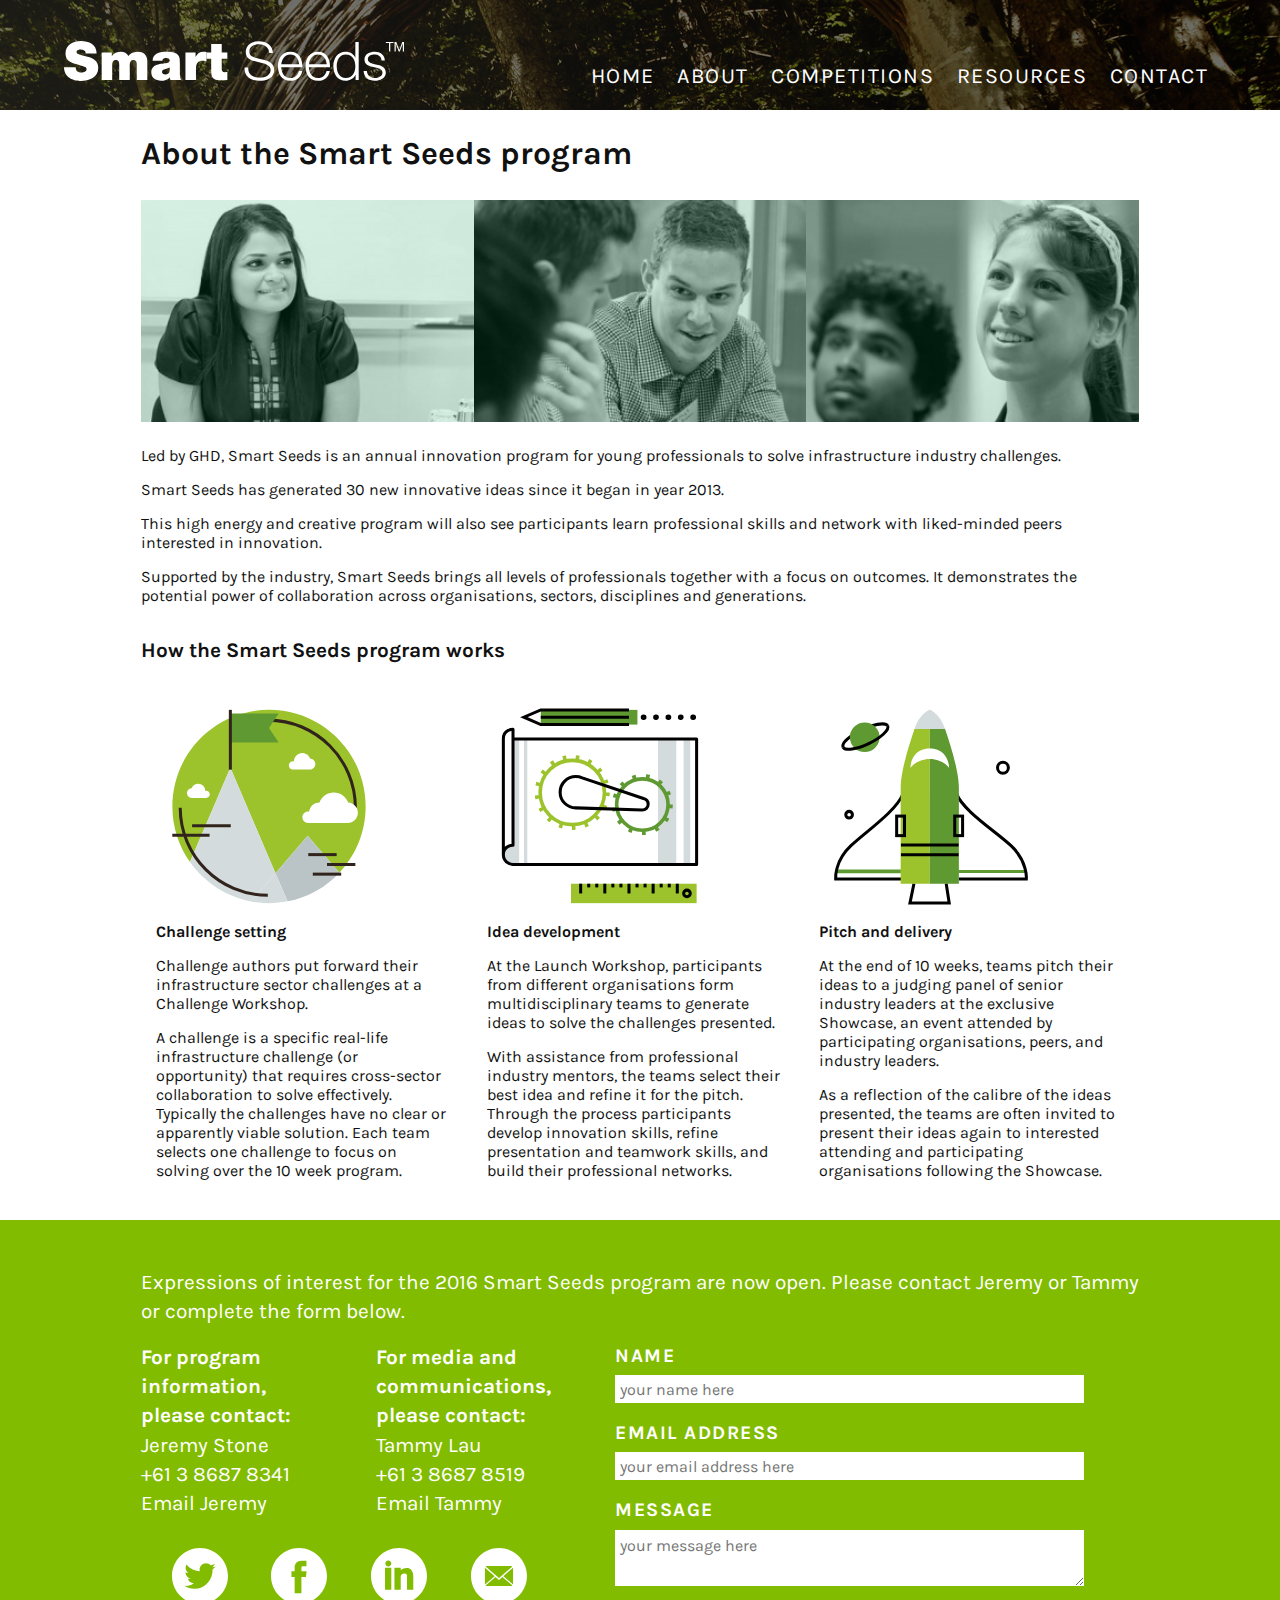
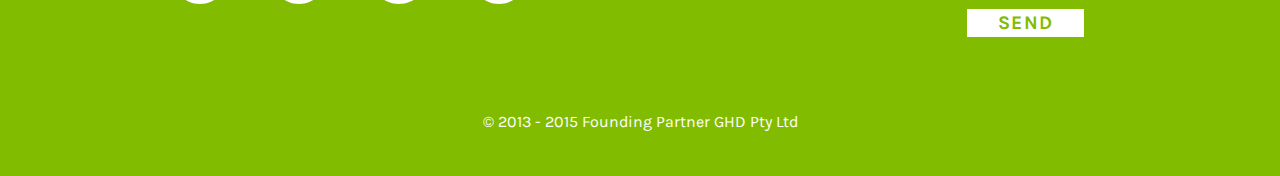
<file: about.html>
<!DOCTYPE html>
<html>
  <head>
    <link href="http://fonts.googleapis.com/css?family=Karla:400,700,400italic" rel="stylesheet" type="text/css">
    <title>Smart Seeds | Fresh Ideas for our future infrastructure</title>
		<link rel="stylesheet" href="css/reset.css">
    <link rel="stylesheet" href="css/styles.css">
    <meta name="viewport" content="width=device-width, initial-scale=1">
  </head>

  <body>

    <!-- additionalhead used on all pages other than front index page -->
    <header id="additionalhead">
      <a href="index.html"><img class="toplogo" src="images/logo_white.svg" width=340px height=42px alt="Smart Seeds logo"></a>
      <!-- 3 varietions on navigation for responsiveness -->
      <nav>
        <ul id="desktopnav" class="uppercase">
          <li><a href="index.html">HOME</a></li>
          <li><a href="about.html">ABOUT</a></li>
          <li><a href="#">COMPETITIONS</a></li>
          <li><a href="resources.html">RESOURCES</a></li>
          <li><a href="#">CONTACT</a></li>
        </ul>

        <!-- tablet navigation changes when media query applied -->
        <p class="tablethamburger whitetext uppercase weight700">MENU</p>
        <ul id="tabletnav" class="uppercase">
          <li><a href="index.html">HOME</a></li>
          <li><a href="about.html">ABOUT</a></li>
          <li><a href="#">COMPETITIONS</a></li>
          <li><a href="resources.html">RESOURCES</a></li>
          <li><a href="#">CONTACT</a></li>
        </ul>

        <!-- mobile navigation changes when media query applied -->
        <p class="mobilehamburger whitetext uppercase greenbackground weight700">MENU<p>
        <ul id="mobilenav" class="uppercase">
          <li><a href="index.html">HOME</a></li>
          <li><a href="about.html">ABOUT</a></li>
          <li><a href="#">COMPETITIONS</a></li>
          <li><a href="resources.html">RESOURCES</a></li>
          <li><a href="#">CONTACT</a></li>
        </ul>
      </nav>
    </header>

    <!-- main content for the page -->
    <section class= "maincontainer">

      <h1 class="weight700">About the Smart Seeds program</h1>
      <div class="mainimages"><img src="images/about-1-300x200.jpg" width=33.334%><img src="images/about-2-300x200.jpg" width=33.334%><img src="images/about-3-300x200.jpg" width=33.334%></div>
      <div class="mainimagesmobile"><img src="images/about-1-300x200.jpg" width=100%></div>

        <p>Led by GHD, Smart Seeds is an annual innovation program for young professionals to solve infrastructure industry challenges.</p>
        <p>Smart Seeds has generated 30 new innovative ideas since it began in year 2013.</p>
        <p>This high energy and creative program will also see participants learn professional skills and network with liked-minded peers interested in innovation.</p>
        <p>Supported by the industry, Smart Seeds brings all levels of professionals together with a focus on outcomes. It demonstrates the potential power of collaboration across organisations, sectors, disciplines and generations.</p>

      <h5 class="weight700">How the Smart Seeds program works</h5>
      <ul class="maintext">
        <li><img src="images/challengesetting.svg" alt="Challenge setting"><br>
          <p class="weight700">Challenge setting</p>
          <p>Challenge authors put forward their infrastructure sector challenges at a Challenge Workshop.</p>
          <p>A challenge is a specific real-life infrastructure challenge (or opportunity) that requires cross-sector collaboration to solve effectively. Typically the challenges have no clear or apparently viable solution. Each team selects one challenge to focus on solving over the 10 week program.</p>
        </li>
        <li><img src="images/ideadevelopment.svg" alt="Idea development"><br>
          <p class="weight700">Idea development</p>
          <p>At the Launch Workshop, participants from different organisations form multidisciplinary teams to generate ideas to solve the challenges presented.</p>
          <p>With assistance from professional industry mentors, the teams select their best idea and refine it for the pitch. Through the process participants develop innovation skills, refine presentation and teamwork skills, and build their professional networks.</p>
        </li>
        <li><img src="images/pitchanddelivery.svg" alt="Pitch and delivery"><br>
          <p class="weight700">Pitch and delivery</p>
          <p>At the end of 10 weeks, teams pitch their ideas to a judging panel of senior industry leaders at the exclusive Showcase, an event attended by participating organisations, peers, and industry leaders.</p>
          As a reflection of the calibre of the ideas presented, the teams are often invited to present their ideas again to interested attending and participating organisations following the Showcase.</p>
        </li>
      </ul>
    </section>

    <!-- The contact information and form at the bottom of each page -->
    <section id="contact" class= "greenbackground group whitetext keytext">
      <p>Expressions of interest for the 2016 Smart Seeds program are now open.
        Please contact Jeremy or Tammy or complete the form below.</p>
        <div>
          <div id="left" class="halfwidth">
            <div class="contactsingle">
              <span class="weight700">For program information,
                <br>please contact:</span>
              <ul class="contact-detail-list">
                <li>Jeremy Stone</li>
                <li><a href="tel://+61 3 8687 8341">+61 3 8687 8341</a></li>
                <li><a href="mailto:jeremy.stone@ghd.com?subject=Enquiry regarding Smart Seeds 2016">Email Jeremy</a></li>
              </ul>
            </div>
            <div class="contactsingle">
              <span class="weight700">For media and communications,<br>
                please contact:</span>
              <ul class="contact-detail-list">
                <li>Tammy Lau</li>
                <li><a href="tel://+61 3 8687 8519">+61 3 8687 8519</a></li>
                <li><a href="mailto:tammy.lau@ghd.com?subject=Enquiry regarding Smart Seeds 2016">Email Tammy</a></li>
              </ul>
            </div>
            <ul class="socialmedia centretext">
              <li><a href="https://twitter.com/smartseedsgrow" target="_blank"><img src="images/twitter.svg" alt="Twitter" width=56px height=56px></a></li>
              <li><a href="https://www.facebook.com/media/set/?set=a.546420145378552.1073741825.192024810818089&type=3" target="_blank"><img src="images/facebook.svg" alt="Facebook" width=56px height=56px></a></li>
              <li><a href="https://www.linkedin.com/grp/home?gid=6786988" target="_blank"><img src="images/linkedin.svg" alt="LinkedIn" width=56px height=56px></a></li>
              <li><a href="mailto:kevin.begg@ghd.com?subject=Enquiry regarding Smart Seeds 2016"><img src="images/email.svg" alt="Email" width=56px height=56px></a></li>
            </ul>
          </div>
          <fieldset id="right" class="halfwidth">
              <form class="font1p2rem">
                <label class="uppercase weight700 whitetext">Name</label><br>
                <input type="text" name="name" class="forminput" placeholder="your name here">
                <br>
                <label class="uppercase weight700 whitetext">Email address</label><br>
                <input type="email" name="email" class="forminput" placeholder="your email address here">
                <br>
                <label class="uppercase weight700 whitetext">Message</label><br>
                <textarea name="message" class="forminput" placeholder="your message here"></textarea>
                <br>
                <input type="submit" class="greentext font1p2rem uppercase weight700" value="SEND">
              </form>
          </fieldset>
          <ul class="socialmediamobile centretext">
            <li><a href="https://twitter.com/smartseedsgrow" target="_blank"><img src="images/twitter.svg" alt="Twitter" width=56px height=56px></a></li>
            <li><a href="https://www.facebook.com/media/set/?set=a.546420145378552.1073741825.192024810818089&type=3" target="_blank"><img src="images/facebook.svg" alt="Facebook" width=56px height=56px></a></li>
            <li><a href="https://www.linkedin.com/grp/home?gid=6786988" target="_blank"><img src="images/linkedin.svg" alt="LinkedIn" width=56px height=56px></a></li>
            <li><a href="mailto:kevin.begg@ghd.com?subject=Enquiry regarding Smart Seeds 2016"><img src="images/email.svg" alt="Email" width=56px height=56px></a></li>
          </ul>
        </div>
    </section>

    <!-- Footer -->
    <footer class= "greenbackground">
      <p class="whitetext centretext">&copy; 2013 - 2015 Founding Partner GHD Pty Ltd</p>
    </footer>

    <!-- Scripts go here -->
    <script src="http://code.jquery.com/jquery-1.11.3.min.js"></script>
    <script src="js/script.js"></script>

  </body>

  </html>
</file>
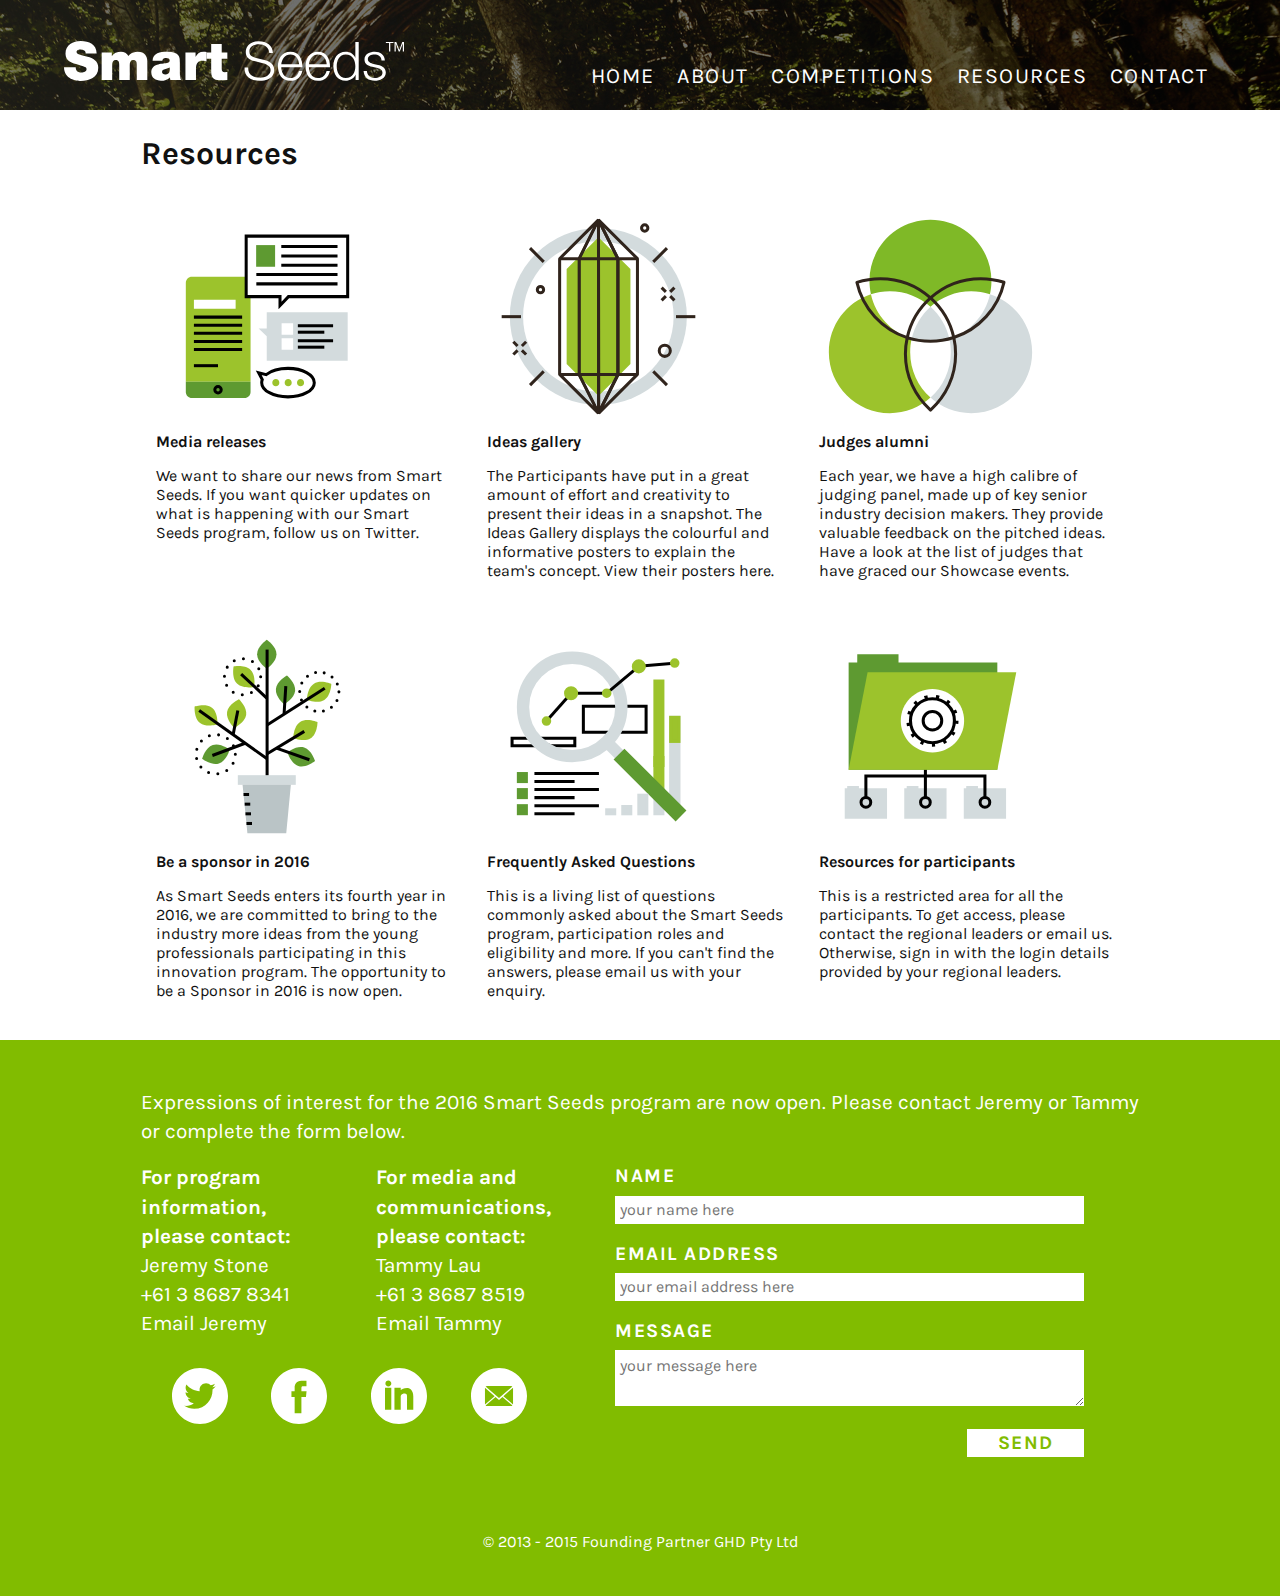
<file: resources.html>
<!DOCTYPE html>
<html>
  <head>
    <link href="http://fonts.googleapis.com/css?family=Karla:400,700,400italic" rel="stylesheet" type="text/css">
    <title>Smart Seeds | Fresh Ideas for our future infrastructure</title>
		<link rel="stylesheet" href="css/reset.css">
    <link rel="stylesheet" href="css/styles.css">
    <meta name="viewport" content="width=device-width, initial-scale=1">
  </head>

  <body>

    <!-- additionalhead used on all pages other than front index page -->
    <header id="additionalhead">
      <a href="index.html"><img class="toplogo" src="images/logo_white.svg" width=340px height=42px alt="Smart Seeds logo"></a>
      <!-- 3 varietions on navigation for responsiveness -->
      <nav>
        <ul id="desktopnav" class="uppercase">
          <li><a href="index.html">HOME</a></li>
          <li><a href="about.html">ABOUT</a></li>
          <li><a href="#">COMPETITIONS</a></li>
          <li><a href="resources.html">RESOURCES</a></li>
          <li><a href="#">CONTACT</a></li>
        </ul>

        <!-- tablet navigation changes when media query applied -->
        <p class="tablethamburger whitetext uppercase weight700">MENU</p>
        <ul id="tabletnav" class="uppercase">
          <li><a href="index.html">HOME</a></li>
          <li><a href="about.html">ABOUT</a></li>
          <li><a href="#">COMPETITIONS</a></li>
          <li><a href="resources.html">RESOURCES</a></li>
          <li><a href="#">CONTACT</a></li>
        </ul>

        <!-- mobile navigation changes when media query applied -->
        <p class="mobilehamburger whitetext uppercase greenbackground weight700">MENU<p>
        <ul id="mobilenav" class="uppercase">
          <li><a href="index.html">HOME</a></li>
          <li><a href="about.html">ABOUT</a></li>
          <li><a href="#">COMPETITIONS</a></li>
          <li><a href="resources.html">RESOURCES</a></li>
          <li><a href="#">CONTACT</a></li>
        </ul>
      </nav>
    </header>

    <!-- main content for the page -->
    <section class= "maincontainer">
      <h1 class="weight700">Resources</h1>
      <ul class="maintext">
        <li><img src="images/mediarelease.svg" alt="Challenge setting"><br>
          <p class="weight700">Media releases</p>
          <p>We want to share our news from Smart Seeds. If you want quicker updates on what is happening with our Smart Seeds program, follow us on Twitter.</p>
        </li>
        <li><img src="images/ideasgallery.svg" alt="Idea development"><br>
          <p class="weight700">Ideas gallery</p>
          <p>The Participants have put in a great amount of effort and creativity to present their ideas in a snapshot. The Ideas Gallery displays the colourful and informative posters to explain the team's concept. View their posters here.</p>
        </li>
        <li><img src="images/judgesalumni.svg" alt="Pitch and delivery"><br>
          <p class="weight700">Judges alumni</p>
          Each year, we have a high calibre of judging panel, made up of key senior industry decision makers. They provide valuable feedback on the pitched ideas. Have a look at the list of judges that have graced our Showcase events.</p>
        </li>
      </ul>
      <ul class="maintext">
        <li><img src="images/sponsor.svg" alt="Challenge setting"><br>
          <p class="weight700">Be a sponsor in 2016</p>
          <p>As Smart Seeds enters its fourth year in 2016, we are committed to bring to the industry more ideas from the young professionals participating in this innovation program. The opportunity to be a Sponsor in 2016 is now open.</p>
        </li>
        <li><img src="images/faq.svg" alt="Idea development"><br>
          <p class="weight700">Frequently Asked Questions</p>
          <p>This is a living list of questions commonly asked about the Smart Seeds program, participation roles and eligibility and more. If you can't find the answers, please email us with your enquiry.</p>
        </li>
        <li><img src="images/resources.svg" alt="Pitch and delivery"><br>
          <p class="weight700">Resources for participants</p>
          This is a restricted area for all the participants. To get access, please contact the regional leaders or email us. Otherwise, sign in with the login details provided by your regional leaders.</p>
        </li>
      </ul>
    </section>

    <!-- The contact information and form at the bottom of each page -->
    <section id="contact" class= "greenbackground group whitetext keytext">
      <p>Expressions of interest for the 2016 Smart Seeds program are now open.
        Please contact Jeremy or Tammy or complete the form below.</p>
        <div>
          <div id="left" class="halfwidth">
            <div class="contactsingle">
              <span class="weight700">For program information,
                <br>please contact:</span>
              <ul class="contact-detail-list">
                <li>Jeremy Stone</li>
                <li><a href="tel://+61 3 8687 8341">+61 3 8687 8341</a></li>
                <li><a href="mailto:jeremy.stone@ghd.com?subject=Enquiry regarding Smart Seeds 2016">Email Jeremy</a></li>
              </ul>
            </div>
            <div class="contactsingle">
              <span class="weight700">For media and communications,<br>
                please contact:</span>
              <ul class="contact-detail-list">
                <li>Tammy Lau</li>
                <li><a href="tel://+61 3 8687 8519">+61 3 8687 8519</a></li>
                <li><a href="mailto:tammy.lau@ghd.com?subject=Enquiry regarding Smart Seeds 2016">Email Tammy</a></li>
              </ul>
            </div>
            <ul class="socialmedia centretext">
              <li><a href="https://twitter.com/smartseedsgrow" target="_blank"><img src="images/twitter.svg" alt="Twitter" width=56px height=56px></a></li>
              <li><a href="https://www.facebook.com/media/set/?set=a.546420145378552.1073741825.192024810818089&type=3" target="_blank"><img src="images/facebook.svg" alt="Facebook" width=56px height=56px></a></li>
              <li><a href="https://www.linkedin.com/grp/home?gid=6786988" target="_blank"><img src="images/linkedin.svg" alt="LinkedIn" width=56px height=56px></a></li>
              <li><a href="mailto:kevin.begg@ghd.com?subject=Enquiry regarding Smart Seeds 2016"><img src="images/email.svg" alt="Email" width=56px height=56px></a></li>
            </ul>
          </div>
          <fieldset id="right" class="halfwidth">
              <form class="font1p2rem">
                <label class="uppercase weight700 whitetext">Name</label><br>
                <input type="text" name="name" class="forminput" placeholder="your name here">
                <br>
                <label class="uppercase weight700 whitetext">Email address</label><br>
                <input type="email" name="email" class="forminput" placeholder="your email address here">
                <br>
                <label class="uppercase weight700 whitetext">Message</label><br>
                <textarea name="message" class="forminput" placeholder="your message here"></textarea>
                <br>
                <input type="submit" class="greentext font1p2rem uppercase weight700" value="SEND">
              </form>
          </fieldset>
          <ul class="socialmediamobile centretext">
            <li><a href="https://twitter.com/smartseedsgrow" target="_blank"><img src="images/twitter.svg" alt="Twitter" width=56px height=56px></a></li>
            <li><a href="https://www.facebook.com/media/set/?set=a.546420145378552.1073741825.192024810818089&type=3" target="_blank"><img src="images/facebook.svg" alt="Facebook" width=56px height=56px></a></li>
            <li><a href="https://www.linkedin.com/grp/home?gid=6786988" target="_blank"><img src="images/linkedin.svg" alt="LinkedIn" width=56px height=56px></a></li>
            <li><a href="mailto:kevin.begg@ghd.com?subject=Enquiry regarding Smart Seeds 2016"><img src="images/email.svg" alt="Email" width=56px height=56px></a></li>
          </ul>
        </div>
    </section>

    <!-- Footer -->
    <footer class= "greenbackground">
      <p class="whitetext centretext">&copy; 2013 - 2015 Founding Partner GHD Pty Ltd</p>
    </footer>

    <!-- Scripts go here -->
    <script src="http://code.jquery.com/jquery-1.11.3.min.js"></script>
    <script src="js/script.js"></script>

  </body>

  </html>
</file>
<file: css/styles.css>
/***************************
****************************
Blanket styles
****************************
***************************/

* {
  line-height: 140%;
}

body {
  color: #111;
  font-family: 'Karla', sans-serif;
  font-size: 16px;
}

/***************************
****************************
Header
****************************
***************************/

/*main page header*/
header {
  padding: 40px 5% 0 5%;
  background-image: url("../images/header_bg.jpg");
	background-size: cover;
	background-repeat: no-repeat;
}

/*sticky header on pages other than front page*/
#additionalhead {
  height: 110px;
}

#additionalhead.fixed {
  position:fixed;
  left:0;
  top:0;
  width:100%;
}

/***************************
****************************
Navigation
****************************
***************************/

nav {
  font-size: 1.35rem;
  height: 42px;
  padding-top: 22.5px;
	float: right;
  position: relative;
}

.toplogo {
  width: 340px;
  height: 42px;
  float: left;
}

ul#desktopnav li {
	display:inline;
	padding: 8px;
}

/*hide additional navs until media query is applied*/
#tabletnav, #mobilenav {
	display: none;
}

ul#tabletnav li {
	display:block;
  font-size: 1.2rem;
	padding: 8px;
  background-color: #81bc00;
  text-align: right;
}

.tablethamburger {
  padding-right: 8px;
  text-align: right;
  display: none;
}

ul#mobilenav li {
	display:block;
  font-size: 1.2rem;
	padding: 8px;
  background-color: #81bc00;
  text-align: left;
}

.mobilehamburger {
  padding-left: 8px;
  text-align: left;
  display: none;
  background-color: #000000;
}

/***************************
****************************
Text
****************************
***************************/

p {
  margin-bottom: 15px;
}

h1 {
  font-size: 2.6rem;
  padding: 80px 5% 60px 5%;
  clear: both;
}

.maincontainer h1 {
  font-size: 2rem;
  padding: 0 0 18px 0;
}

h2 {
  font-size: 1.3rem;
  padding-bottom: 18px;
}

h3 {
  font-size: 2rem;
  font-weight: 700;
  text-transform: uppercase;
  letter-spacing: 1.5px;
  text-align: center;
  padding-bottom: 20px;
}

h4 {
  font-size: 1.8rem;
  text-align: center;
}

h5 {
  font-size: 1.3rem;
  padding: 18px 0;
}

.uppercase {
  text-transform: uppercase;
  letter-spacing: 1.5px;
}

.centretext {
  text-align: center;
}

.keytext {
  font-size: 1.3rem;
  line-height: 140%;
}

.weight400 {
  font-weight: 400;
}

.weight700 {
	font-weight: 700;
}

.whitetext {
  color: #ffffff;
}

.greentext {
  color: #81bc00;
}

.font1p2rem {
  font-size: 1.2rem;
}

/***************************
****************************
Colour
****************************
***************************/

.greenbackground {
  background-color: #81bc00;
}

/***************************
****************************
Links
****************************
***************************/

#desktopnav a:link, #desktopnav a:visited, #tabletnav a:link, #tabletnav a:visited, #mobilenav a:link, #mobilenav a:visited, .bigactionbutton a:link, .bigactionbutton a:visited, .smallactionbutton a:link, .smallactionbutton a:visited {
    color: #ffffff;
}

#desktopnav a:hover, #desktopnav a:active {
    color: #81bc00;
}

#tabletnav a:hover, #tabletnav a:active, #mobilenav a:hover, #mobilenav a:active,
h3 a:hover, h3 a:active, a:active h3, a:hover h3 {
  color: #E6D3A3;
}

/***************************
****************************
Action buttons
****************************
***************************/

.smallactionbutton {
  width: 60%;
  margin: 0 auto;
  display: block;
  padding: 25px 5% 25px 5%;
  margin-bottom: 40px;
}

.bigactionbutton {
  width: 47%;
  height: 100%;
  float: left;
  margin: 0 0 0 3%;
  padding: 65px 5% 0 5%;
}

/***************************
****************************
Sections of the front page
****************************
***************************/

.summary {
  padding: 60px 11% 0px 11%;
}

.diagrams {
  width: 100%;
  padding: 20px 0 70px 0;
  margin: 0 auto;
}

.calltoaction {
  padding: 0 11% 80px 11%;
  height: 380px;
}

.vid {
 width: 47%;
 height: 100%;
 margin: 0 3% 0 0;
 float: left;
 background-color: blue;
}

.furtherinfo {
  padding: 0 11% 80px 11%;
  clear: both;
}

.sponsors {
  width: 47%;
  margin: 0 3% 0 0;
  padding: 20px 5% 20px 5%;
  float: left;
}

ul.sponsorlogos {
  padding: 20px 0 5px 0;
  line-height: 2.2rem;
}

ul.sponsorlogos li {
	display:inline;
  padding: 9px;
}

.mobilesponsors {
  display: none;
}

.twitter {
  width: 47%;
  margin: 0 0 80px 3%;
  float: left;
}

/***************************
****************************
For the javascript image flipping
****************************
***************************/

#theArt {
  overflow: hidden;
  width: 850px;
  margin: 0 auto;
}

.artGroup {
  display: inline-block;
  width: 280px;
  height: 280px;
  position: relative;
  padding: 20px;
}

.artwork {
  display: block;
  width: 100%;
  height: 100%;
  margin: 0 auto;
}

.artGroup img {
  width: 100%;
  height: 100%;
  position: absolute;
  display: block;
}

.artGroup .detail {
  display: block;
  background: #fff;
  width: 100%;
  height: 100%;
  position: absolute;
}

.artGroup .detail p {
  font-size: 1.2rem;
  text-align: center;
  margin: 0px;
  padding: 15px 1%;
  position: relative;
  top: 50%;
  transform: translateY(-50%);
}

/* Older Browsers */

.artGroup.slide { overflow: hidden; }

.artGroup.slide .detail { bottom: -364px; }

/* Newer Browsers */

.artGroup.flip {
  -webkit-perspective: 800px;
  perspective: 800px;
}

.artGroup.flip .artwork {
  -webkit-transition: -webkit-transform 1s ease;
  transition: transform 1s ease;
  -webkit-transform-style: preserve-3d;
  transform-style: preserve-3d;
}

.artGroup.flip .detail,
.artGroup.flip .theFlip {
  -webkit-transform: rotateY(-180deg);
  transform: rotateY(-180deg);
}

.artGroup.flip img,
.artGroup.flip .detail {
  -webkit-backface-visibility: hidden;
  backface-visibility: hidden;
}

/***************************
****************************
Sections of all pages other than front page
****************************
***************************/

.maincontainer {
  padding: 135px 11% 10px 11%;
}

.mainimages {
  width: 100%;
  margin: 10px 0 20px 0;
}

.maintext {
  width: 100%;
}

ul.maintext li {
	display:inline-block;
  vertical-align: top;
	padding: 15px;
  width: 32.8%;
}

ul.maintext li img{
	width: 75%;
  height: 75%;
}

/***************************
****************************
Contact section at bottom of every page
needed some fiddling to make it sit right
****************************
***************************/

#contact {
  width: 100%;
  padding: 48px 11% 0 11%;
  clear: both;
}

#left, #right {
  vertical-align: top;
}

.contactinfo {
  width: 50%;
  display: inline;
}

.emailus {
  display: inline-block;
  width: 100%;
}

.group:after {
  content: "";
  display: table;
  clear: both;
}

.halfwidth {
  display: inline-block;
  width: 47%;
}

.contactsingle {
  display: inline-block;
  vertical-align: text-top;
  width: 49%;
  padding-right: 3%;
  margin-bottom: 30px;
}

.contact-detail-list li a {
  color: #ffffff;
}

.socialmedia {
  width: 97%;
}

ul.socialmedia li {
	display:inline;
  padding: 0 8.5% 0 0;
  text-align: center;
}

.socialmediamobile {
  display: none;
}

ul.socialmediamobile li {
  display:inline;
  padding: 0 8.5% 0 0;
}

/***************************
****************************
Form styling in contact section
****************************
***************************/

input {
  background-color: #ffffff;
  height: 28px;
  width: 100%;
  border: 0;
  margin: 5px 0 15px 0;
}

input[name=message] {
  height: 56px;
}

input[type=submit] {
  font-family: 'Karla', sans-serif;
  height: 28px;
  width: 25%;
  border: 0;
  float: right;
  margin-bottom: 45px;
}

.forminput {
  font-family: 'Karla', sans-serif;
  font-size: 1rem;
  color: #000000;
  padding: 5px;
}

textarea {
  height: 56px;
  width: 100%;
  border: 0;
  margin: 5px 0 10px 0;
}

footer {
  padding: 30px 11% 30px 11%;
  clear: both;
}

/***************************
****************************
Media queries
****************************
***************************/

/***************************
max-width:1263px
***************************/

@media only screen and (max-width:1263px){
  .bigactionbutton {
    padding: 45px 5% 0 5%;
  }
}

/***************************
max-width:1088px
***************************/

@media only screen and (max-width:1088px){
  #desktopnav {
  	font-size: 1.15rem;
  }
}

/***************************
max-width:1034px
***************************/

@media only screen and (max-width:1034px){
  nav {
    padding-top: 24px
  }
  #desktopnav {
  	font-size: 1.1rem;
  }
  ul#desktopnav li {
  	padding: 7px;
  }
  h1 {
    font-size: 2.2rem;
    padding: 60px 5% 60px 5%;
  }
  h3 {
    font-size: 1.8rem;
  }
  h4 {
    font-size: 1.6rem;
  }
  .bigactionbutton {
    padding: 50px 5% 50px 5%;
  }
  .keytext {
    font-size: 1.2rem;
  }
  .forminput {
    font-size: 0.9rem;
  }
  ul.socialmedia li {
    padding: 0 7.5% 0 0;
  }
}

/***************************
max-width:976px
***************************/

@media only screen and (max-width:976px){
  .toplogo {
    width: 290px;
    height: 36px;
  }
  #additionalhead {
    height: 95px;
  }
  nav {
    height: 36px;
    padding-top: 21px
  }
  #desktopnav {
  	font-size: 1rem;
  }
  ul#desktopnav li {
    padding: 5px;
  }
  .maincontainer {
    padding: 120px 11% 10px 11%;
  }
  #theArt {
    width: 788px;
  }
  .artGroup {
    width: 260px;
    height: 260px;
  }
  .artGroup .detail p {
    font-size: 1.1rem;
  }
  .contactsingle, form.font1p2rem, input.font1p2rem {
    font-size: 1.1rem;
    line-height: 140%;
  }
  ul.socialmedia li {
    padding: 0 6% 0 0;
  }
}

/***************************
max-width:896px
***************************/

@media only screen and (max-width:896px){
  nav {
    padding-top: 16px
  }
  #desktopnav {
  	display: none;
  }
  .tablethamburger {
    display: block;
  }
  h1 {
    font-size: 1.8rem;
  }
  h3 {
    font-size: 1.4rem;
  }
  h4 {
    font-size: 1.3rem;
  }
  .smallactionbutton {
    padding: 20px 5px;
  }
  .bigactionbutton {
    padding: 65px 5% 0 5%;
  }
  #theArt {
    width: 728px;
  }
  .artGroup {
    width: 240px;
    height: 240px;
  }
  .contactsingle, form.font1p2rem, input.font1p2rem {
    font-size: 1rem;
    line-height: 140%;
  }
  ul.socialmedia li {
    padding: 0 3% 0 0;
  }
}

/***************************
min-width:896px - to hide tablet nav elements
***************************/

@media only screen and (min-width:896px){
  #tabletnav, ul#tabletnav li, .tablethamburger {
  	display: none;
  }
}

/***************************
max-width:768px
***************************/

@media only screen and (max-width:768px){
  .smallactionbutton {
    margin-bottom: 0px;
  }
  .bigactionbutton {
    width: 100%;
    height: 140px;
    margin: 0 0 20px 0;
    padding: 30px 4% 0 4%;
  }
  .bigactionbutton h3 {
    padding-bottom: 10px;
  }
  .summary {
    padding: 50px 11% 20px 11%;
  }
  .diagrams {
    padding: 0 0 50px 0;
  }
  #theArt {
    width: 668px;
  }
  .artGroup {
    width: 220px;
    height: 220px;
  }
  .artGroup .detail p {
    font-size: 1rem;
  }
  .calltoaction, ul.socialmediamobile li:nth-child(4) {
    padding: 0;
  }
  .vid {
   width: 100%;
   margin: 20px 0 0 0;
  }
  .sponsors {
    width: 100%;
    margin: 0 0 20px 0;
    padding: 0;
  }
  .desktopsponsors, .twitter, .socialmedia {
    display: none;
  }
  .mobilesponsors {
    display: block;
  }
  #contact {
    padding: 30px 11% 0 11%;
  }
  #left, #right {
    width: 100%;
  }
  .contactsingle, form.font1p2rem, input.font1p2rem {
    font-size: 1.2rem;
    line-height: 140%;
  }
  .socialmediamobile {
    display: inline-block;
    width: 100%;
  }
}

/***************************
max-width:688px
***************************/

@media only screen and (max-width:688px){
  .diagrams {
    padding: 0 0 40px 0;
  }
  #theArt {
    width: 593px;
  }
  .artGroup {
    width: 190px;
    height: 190px;
  }
  ul.maintext li {
  	display:inline;
    width: 100%;
    padding: 15px 0;
  }
  ul.maintext li img {
    height: 55%;
    width: 55%;
  }
}

/***************************
max-width:896px
***************************/

@media only screen and (max-width:578px){
  .diagrams {
    padding: 0 0 40px 0;
  }
  #theArt {
    width: 260px;
    margin: 0 auto;
  }
  .artGroup {
    display: block;
    width: 260px;
    height: 260px;
  }
  .artGroup .detail p {
    font-size: 1.2rem;
  }
}

/***************************
min-width:508px - to hide mobile elements
***************************/

@media only screen and (min-width:508px){
  #mobilenav, ul#mobilenav li, .mobilehamburger, .mainimagesmobile {
  	display: none;
  }
}

/***************************
max-width:508px
***************************/

@media only screen and (max-width:508px){
  #additionalhead {
    height: 169px;
  }
  nav {
    width: 100%;
    margin-top: 0px;
    float: left;
  }
  #tabletnav, ul#tabletnav li, .tablethamburger, .mainimages {
  	display: none;
  }
  .mobilehamburger {
    display: block;
    padding: 12px;
    margin: 10px 0;
  }
  h1 {
    padding-top: 96px;
  }
  .smallactionbutton {
    width: 100%;
  }
  .maincontainer {
    padding: 194px 11% 10px 11%;
  }
  .mainimagesmobile {
    display: block;
    margin: 10px 0 20px 0;
  }
}

/***************************
max-width:436px
***************************/

@media only screen and (max-width:436px){
  .bigactionbutton {
    padding: 30px 5%;
  }
  .bigactionbutton h4 {
    font-size: 1.2rem;
  }
  input[type=submit] {
    width: 32%;
  }
}

/***************************
max-width:420px
***************************/

@media only screen and (max-width:420px){
  .summary {
    padding: 40px 11%;
  }
  .diagrams {
    padding-bottom: 40px;
  }
  ul.socialmediamobile li {
    padding: 0 4% 0 0;
  }
}

/***************************
max-width:388px
***************************/

@media only screen and (max-width:388px){
  .bigactionbutton {
    padding: 22px 5%;
  }
  .bigactionbutton h4 {
    font-size: 1.1rem;
  }
}

/***************************
max-width:382px
***************************/

@media only screen and (max-width:382px){
  .contactsingle {
    font-size: 1rem;
    line-height: 140%;
  }
  h1 {
    font-size: 1.6rem;
  }
  ul.socialmediamobile li img {
    width: 20%;
    height: 20%;
  }
}
</file>
